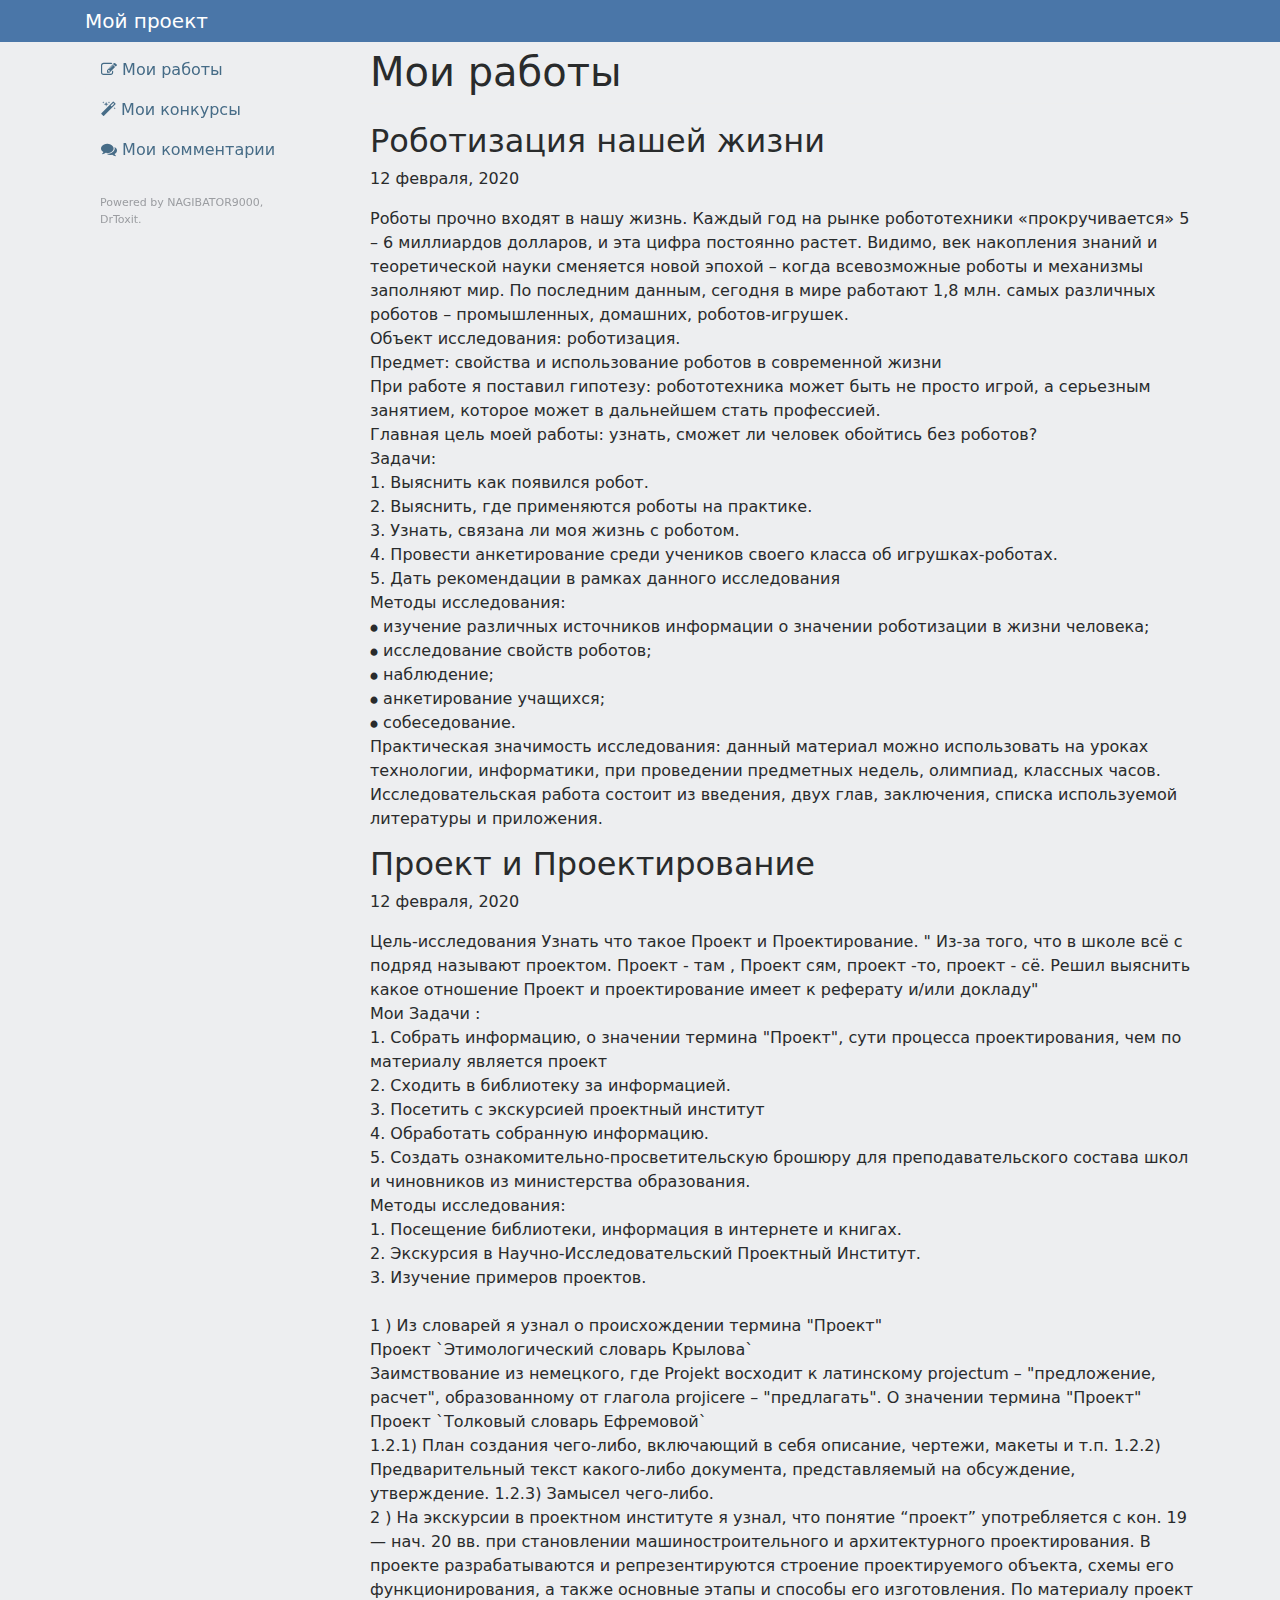
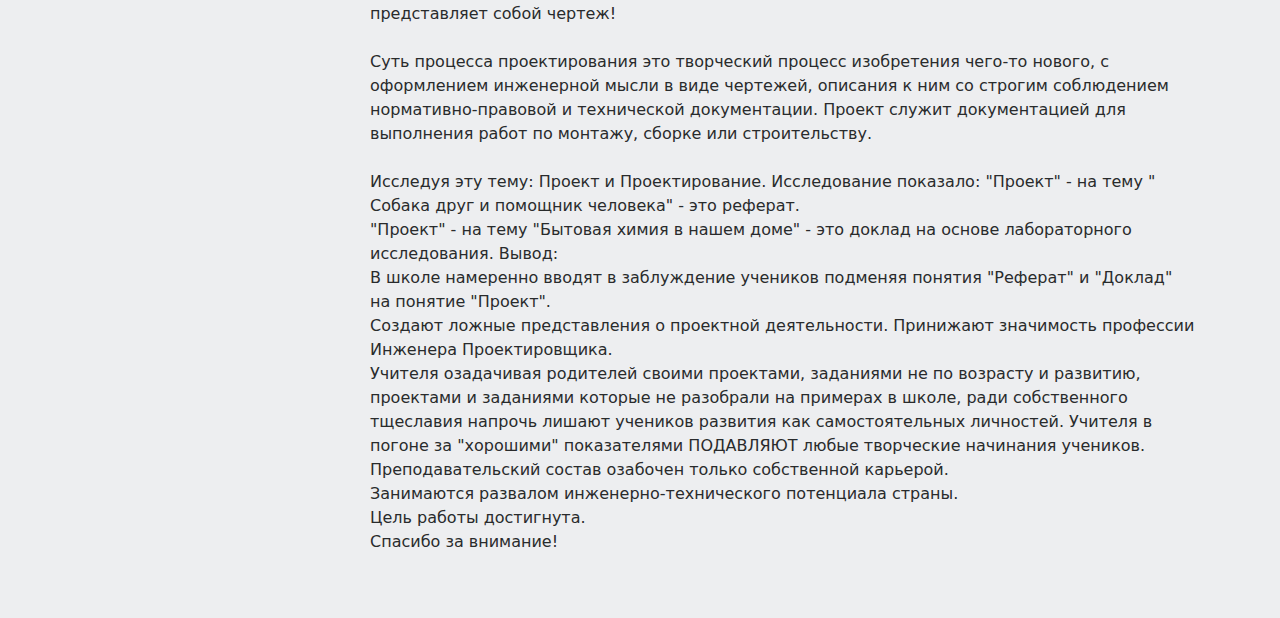
<file: index.html>
<!DOCTYPE html>
<html lang="en">
  <head>
    <meta charset="utf-8">
    <meta name="viewport" content="width=device-width, initial-scale=1, shrink-to-fit=no">
    <meta name="description" content="">
    <meta name="author" content="">
    <meta name="theme-color" content="#4A76A8">

    <title>Мой проект</title>

    <!-- Bootstrap core CSS -->
    <link href="bootstrap.min.css" rel="stylesheet">

    <link href="http://netdna.bootstrapcdn.com/font-awesome/4.0.3/css/font-awesome.css" rel="stylesheet">

    <link href="project.css" rel="stylesheet">
  </head>

  <body>
    <nav class="navbar navbar-toggleable-md navbar-inverse fixed-top bg-inverse">
      <div class="container">
        <a class="navbar-brand" href="index.html">Мой проект</a>
      </div>
    </nav>

    <div class="container-fluid">
      <div class="container">
        <div class="row">
          <div class="col-sm-4 col-md-3 fixed-block">
            <ul class="nav nav-pills flex-column">
              <li class="nav-item">
                <a class="nav-link active" href="index.html">
                  <i class="fa fa-edit"></i>
                  Мои работы
                </a>
              </li>
              <li class="nav-item">
                <a class="nav-link" href="contests.html">
                  <i class="fa fa-magic"></i>
                  Мои конкурсы
                </a>
              </li>
              <li class="nav-item">
                <a class="nav-link" href="comments.html">
                  <i class="fa fa-comments"></i>
                  Мои комментарии
                </a>
              </li>
            </ul>
            <p class="text-grey">
              Powered by NAGIBATOR9000, DrToxit.
            </p>
          </div>
        </div>
        <div class="row">
        <main class="col-sm-8 col-md-9 pb-5 offset-sm-4 offset-md-3">
          <h1>Мои работы</h1>

          <div class="blog-post">
            <h2 class="blog-post-title">Роботизация нашей жизни</h2>
            <p class="blog-post-meta">12 февраля, 2020</p>

            <p>
              Роботы прочно входят в нашу жизнь. Каждый год на рынке робототехники «прокручивается» 5 – 6 миллиардов долларов, и эта цифра постоянно растет. Видимо, век накопления знаний и теоретической науки сменяется новой эпохой – когда всевозможные роботы и механизмы заполняют мир. По последним данным, сегодня в мире работают 1,8 млн. самых различных роботов – промышленных, домашних, роботов-игрушек.<br>
              Объект исследования: роботизация.<br>
              Предмет: свойства и использование роботов в современной жизни<br>
              При работе я поставил гипотезу: робототехника может быть не просто игрой, а серьезным занятием, которое может в дальнейшем стать профессией.<br>
              Главная цель моей работы: узнать, сможет ли человек обойтись без роботов?<br>Задачи:<br>
              1. Выяснить как появился робот.<br>
              2. Выяснить, где применяются роботы на практике.<br>
              3. Узнать, связана ли моя жизнь с роботом.<br>
              4. Провести анкетирование среди учеников своего класса об игрушках-роботах.<br>
              5. Дать рекомендации в рамках данного исследования<br>
              Методы исследования:<br>
              ⦁ изучение различных источников информации о значении роботизации в жизни человека;<br>
              ⦁ исследование свойств роботов;<br>
              ⦁ наблюдение;<br>
              ⦁ анкетирование учащихся;<br>
              ⦁ собеседование.<br>
              Практическая значимость исследования: данный материал можно использовать на уроках технологии, информатики,  при проведении предметных недель, олимпиад, классных часов.<br>
              Исследовательская работа состоит из введения, двух глав, заключения, списка используемой литературы и приложения.<br>
            </p>
          </div><!-- /.blog-post -->

          <div class="blog-post">
            <h2 class="blog-post-title">Проект и Проектирование</h2>
            <p class="blog-post-meta">12 февраля, 2020</p>

            <p>
              Цель-исследования Узнать что такое Проект и Проектирование.  " Из-за того, что в школе всё с подряд называют проектом. Проект - там , Проект сям, проект -то, проект - сё. Решил выяснить какое отношение Проект и проектирование имеет к реферату и/или докладу"<br>
              Мои Задачи :<br>
              1.     Собрать информацию, о значении термина "Проект", сути процесса проектирования, чем по материалу является проект<br>
              2.    Сходить в библиотеку за информацией. <br>
              3.    Посетить с экскурсией проектный институт<br>
              4.    Обработать собранную информацию. <br>
              5.    Создать ознакомительно-просветительскую брошюру для преподавательского состава школ и чиновников из министерства образования. <br>
              Методы исследования:  <br>
              1.    Посещение библиотеки, информация в интернете и книгах.  <br>
              2.    Экскурсия в Научно-Исследовательский Проектный Институт.<br>
              3.    Изучение примеров проектов.      <br>
              <br>
              1 ) Из словарей я узнал о происхождении термина "Проект"<br>
              Проект `Этимологический словарь Крылова` <br>
              Заимствование из немецкого, где Projekt восходит к латинскому projectum – "предложение, расчет", образованному от глагола projicere – "предлагать". 
              О значении термина "Проект"<br>
              Проект `Толковый словарь Ефремовой` <br>
               1.2.1) План создания чего-либо, включающий в себя описание, чертежи, макеты и т.п. 1.2.2) Предварительный текст какого-либо документа, представляемый на обсуждение, утверждение. 1.2.3) Замысел чего-либо. <br>
                         2 ) На экскурсии в проектном институте я узнал, что понятие “проект” употребляется с кон. 19 — нач. 20 вв. при становлении машиностроительного и архитектурного проектирования. В проекте разрабатываются и репрезентируются строение проектируемого объекта, схемы его функционирования, а также основные этапы и способы его изготовления. По материалу проект представляет собой чертеж! <br>
              <br>
              Суть процесса проектирования это творческий процесс изобретения чего-то нового, с оформлением инженерной мысли в виде чертежей, описания к ним со строгим соблюдением нормативно-правовой и технической документации. Проект служит документацией для выполнения работ по монтажу, сборке или строительству.<br>
              <br>
                 Исследуя эту тему:  Проект и Проектирование.  Исследование показало:  "Проект" - на тему " Собака друг и помощник человека" - это реферат.<br>
              "Проект" - на тему "Бытовая химия в нашем доме" - это доклад на основе лабораторного исследования. Вывод:<br>
              В школе намеренно вводят в заблуждение учеников подменяя понятия "Реферат" и "Доклад"  на понятие "Проект".  <br>
              Создают ложные представления о проектной деятельности. Принижают значимость профессии Инженера Проектировщика. <br>
                 Учителя озадачивая родителей своими проектами, заданиями не по возрасту и развитию, проектами и заданиями которые не разобрали на примерах в школе, ради собственного тщеславия напрочь лишают учеников развития как самостоятельных личностей. Учителя в погоне за "хорошими" показателями ПОДАВЛЯЮТ любые творческие начинания учеников.<br>
              Преподавательский состав озабочен только собственной карьерой.<br>
              Занимаются развалом инженерно-технического потенциала страны.<br>
              Цель работы достигнута.  <br>
              Спасибо за внимание!<br>
            </p>
          </div><!-- /.blog-post -->

        </main>
      </div>
      </div>
    </div>

  </body>
</html>
</file>
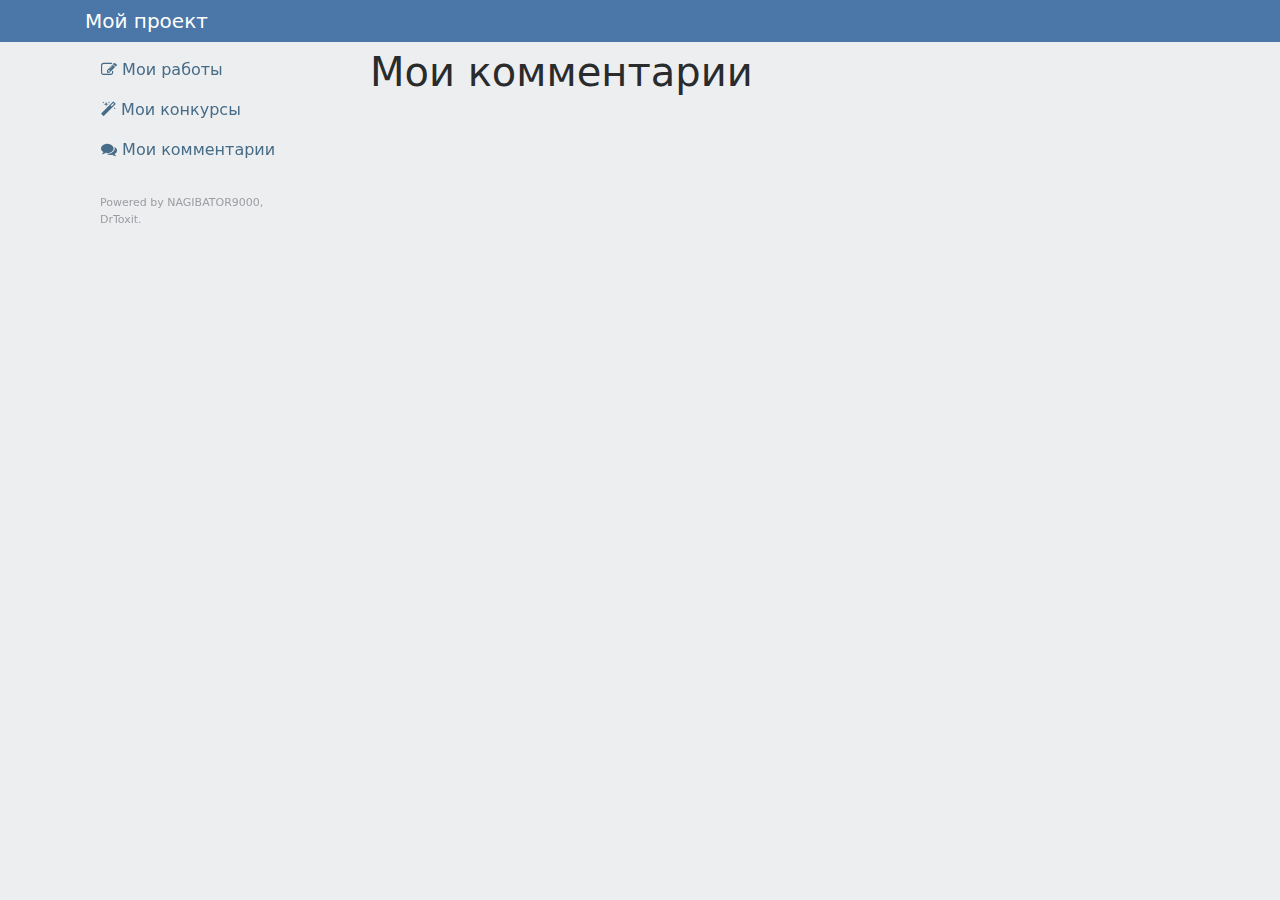
<file: comments.html>
<!DOCTYPE html>
<html lang="en">
  <head>
    <meta charset="utf-8">
    <meta name="viewport" content="width=device-width, initial-scale=1, shrink-to-fit=no">
    <meta name="description" content="">
    <meta name="author" content="">
    <meta name="theme-color" content="#4A76A8">

    <title>Мой проект</title>

    <!-- Bootstrap core CSS -->
    <link href="bootstrap.min.css" rel="stylesheet">

    <link href="http://netdna.bootstrapcdn.com/font-awesome/4.0.3/css/font-awesome.css" rel="stylesheet">

    <link href="project.css" rel="stylesheet">
  </head>

  <body>
    <nav class="navbar navbar-toggleable-md navbar-inverse fixed-top bg-inverse">
      <div class="container">
        <a class="navbar-brand" href="index.html">Мой проект</a>
      </div>
    </nav>

    <div class="container-fluid">
      <div class="container">
        <div class="row">
          <div class="col-sm-4 col-md-3 fixed-block">
            <ul class="nav nav-pills flex-column">
              <li class="nav-item">
                <a class="nav-link active" href="index.html">
                  <i class="fa fa-edit"></i>
                  Мои работы
                </a>
              </li>
              <li class="nav-item">
                <a class="nav-link" href="contests.html">
                  <i class="fa fa-magic"></i>
                  Мои конкурсы
                </a>
              </li>
              <li class="nav-item">
                <a class="nav-link" href="comments.html">
                  <i class="fa fa-comments"></i>
                  Мои комментарии
                </a>
              </li>
            </ul>
            <p class="text-grey">
              Powered by NAGIBATOR9000, DrToxit.
            </p>
          </div>
        </div>
        <div class="row">
        <main class="col-sm-8 col-md-9 pb-5 offset-sm-4 offset-md-3">
          <h1>Мои комментарии</h1>

          <!-- Put this script tag to the <head> of your page -->
          <script type="text/javascript" src="https://vk.com/js/api/openapi.js?167"></script>

          <script type="text/javascript">
            VK.init({apiId: 7317332, onlyWidgets: true});
          </script>

          <!-- Put this div tag to the place, where the Comments block will be -->
          <div id="vk_comments"></div>
          <script type="text/javascript">
          VK.Widgets.Comments("vk_comments", {limit: 10, attach: false});
          </script>

        </main>
      </div>
      </div>
    </div>

  </body>
</html>
</file>
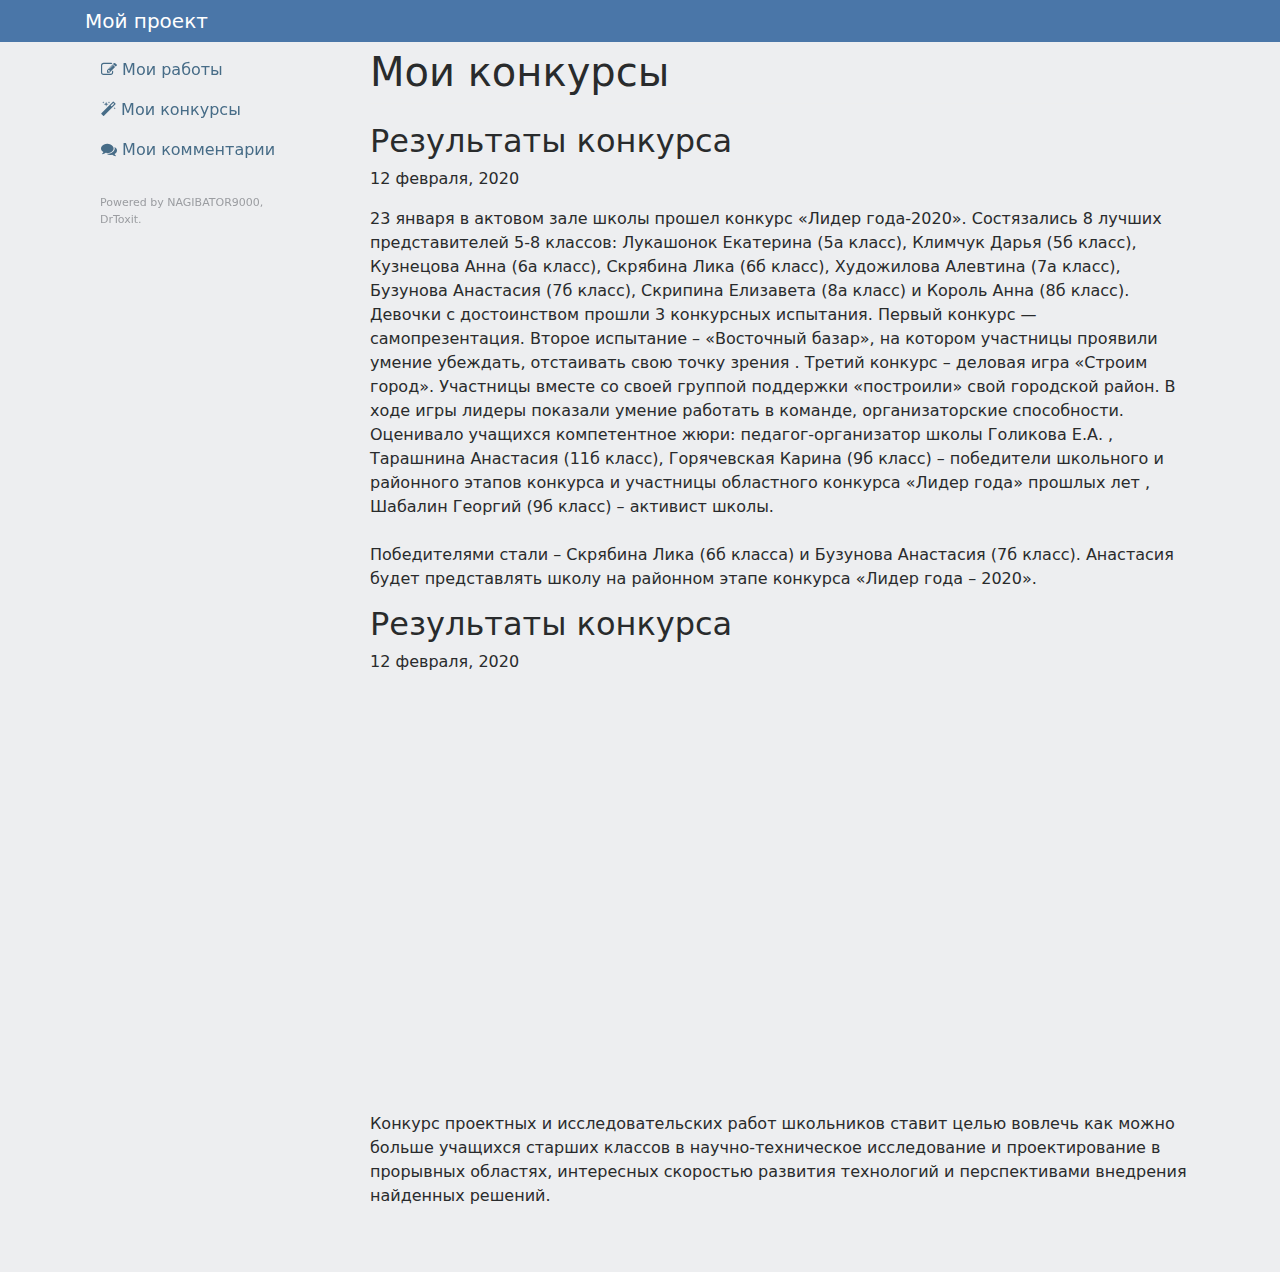
<file: contests.html>
<!DOCTYPE html>
<html lang="en">
  <head>
    <meta charset="utf-8">
    <meta name="viewport" content="width=device-width, initial-scale=1, shrink-to-fit=no">
    <meta name="description" content="">
    <meta name="author" content="">
    <meta name="theme-color" content="#4A76A8">

    <title>Мой проект</title>

    <!-- Bootstrap core CSS -->
    <link href="bootstrap.min.css" rel="stylesheet">

    <link href="http://netdna.bootstrapcdn.com/font-awesome/4.0.3/css/font-awesome.css" rel="stylesheet">

    <link href="project.css" rel="stylesheet">
  </head>

  <body>
    <nav class="navbar navbar-toggleable-md navbar-inverse fixed-top bg-inverse">
      <div class="container">
        <a class="navbar-brand" href="index.html">Мой проект</a>
      </div>
    </nav>

    <div class="container-fluid">
      <div class="container">
        <div class="row">
          <div class="col-sm-4 col-md-3 fixed-block">
            <ul class="nav nav-pills flex-column">
              <li class="nav-item">
                <a class="nav-link" href="index.html">
                  <i class="fa fa-edit"></i>
                  Мои работы
                </a>
              </li>
              <li class="nav-item active">
                <a class="nav-link" href="contests.html">
                  <i class="fa fa-magic"></i>
                  Мои конкурсы
                </a>
              </li>
              <li class="nav-item">
                <a class="nav-link" href="comments.html">
                  <i class="fa fa-comments"></i>
                  Мои комментарии
                </a>
              </li>
            </ul>
            <p class="text-grey">
              Powered by NAGIBATOR9000, DrToxit.
            </p>
          </div>
        </div>
        <div class="row">
        <main class="col-sm-8 col-md-9 pb-5 offset-sm-4 offset-md-3">
          <h1>Мои конкурсы</h1>

          <div class="blog-post">
            <h2 class="blog-post-title">Результаты конкурса</h2>
            <p class="blog-post-meta">12 февраля, 2020</p>

            <p>
              23 января в актовом зале  школы прошел конкурс «Лидер года-2020». Состязались 8 лучших представителей 5-8 классов: Лукашонок Екатерина (5а класс), Климчук Дарья (5б класс), Кузнецова Анна (6а класс), Скрябина Лика (6б класс), Художилова Алевтина (7а класс), Бузунова Анастасия (7б класс), Скрипина Елизавета (8а класс) и Король Анна (8б класс).<br>
              Девочки   с достоинством прошли 3 конкурсных испытания. Первый конкурс — самопрезентация.  Второе испытание – «Восточный базар», на котором участницы  проявили  умение убеждать, отстаивать свою точку зрения . Третий конкурс – деловая игра «Строим город». Участницы вместе со своей группой поддержки  «построили» свой городской район. В ходе игры лидеры показали умение работать в команде, организаторские способности.
              Оценивало учащихся компетентное жюри: педагог-организатор школы  Голикова Е.А. , Тарашнина Анастасия (11б класс), Горячевская Карина (9б класс) – победители школьного и районного  этапов конкурса и участницы областного конкурса «Лидер года» прошлых лет , Шабалин Георгий (9б класс) – активист школы.<br><br>
              Победителями стали – Скрябина Лика (6б класса)  и Бузунова Анастасия (7б класс). Анастасия будет представлять школу на районном этапе конкурса «Лидер года – 2020».
            </p>
          </div><!-- /.blog-post -->

          <div class="blog-post">
            <h2 class="blog-post-title">Результаты конкурса</h2>
            <p class="blog-post-meta">12 февраля, 2020</p>
            <iframe width="100%" height="415" src="https://www.youtube.com/embed/UcjmSBVOfMI?controls=0" frameborder="0" allow="accelerometer; autoplay; encrypted-media; gyroscope; picture-in-picture" allowfullscreen></iframe>
            <p>
              Конкурс проектных и исследовательских работ школьников ставит целью вовлечь как можно больше учащихся старших классов в научно-техническое исследование и проектирование в прорывных областях, интересных скоростью развития технологий и перспективами внедрения найденных решений.
            </p>
          </div><!-- /.blog-post -->

        </main>
      </div>
      </div>
    </div>
  </body>
</html>
</file>
<file: project.css>
/*
 * Base structure
 */

/* Move down content because we have a fixed navbar that is 50px tall */
body {
  padding-top: 50px;
}

/*
 * Typography
 */

h1 {
  margin-bottom: 20px;
  padding-bottom: 9px;
  border-bottom: 1px solid #eee;
}

/*
 * Sidebar
 */

.sidebar {
  position: fixed;
  top: 51px;
  bottom: 0;
  left: 0;
  z-index: 1000;
  padding: 20px;
  overflow-x: hidden;
  overflow-y: auto; /* Scrollable contents if viewport is shorter than content. */
  border-right: 1px solid #eee;
}

/* Sidebar navigation */
.sidebar {
  padding-left: 0;
  padding-right: 0;
}

.sidebar .nav {
  margin-bottom: 20px;
}

.sidebar .nav-item {
  width: 100%;
}

.sidebar .nav-item + .nav-item {
  margin-left: 0;
}

.sidebar .nav-link {
  border-radius: 0;
}

/*
 * Dashboard
 */

 /* Placeholders */
.placeholders {
  padding-bottom: 3rem;
}

.placeholder img {
  padding-top: 1.5rem;
  padding-bottom: 1.5rem;
}

.bg-inverse {
    background-color: #4A76A8 !important;
}

nav.navbar {
    height: 42px;
}

body {
    background-color: #EDEEF0;
}

a {
    color: #476C87;
}

.nav-pills .nav-item.show .nav-link, .nav-pills .nav-link.active {
    background-color: #edeef0;
    color: #456B86;
}

.nav-pills .nav-item.show .nav-link:hover, .nav-pills .nav-link:hover {
    background-color: #E1E5EB;
    color: #456B86;
}

.fixed-block {
    position: fixed;
    max-width: 245px;
}

p.text-grey {
    color: #9B9DA1;
    font-size: 11px;
    margin: 25px 15px;
}

@media screen and (max-width: 768px) {
  .fixed-block {
      position: static;
  }
}
</file>
